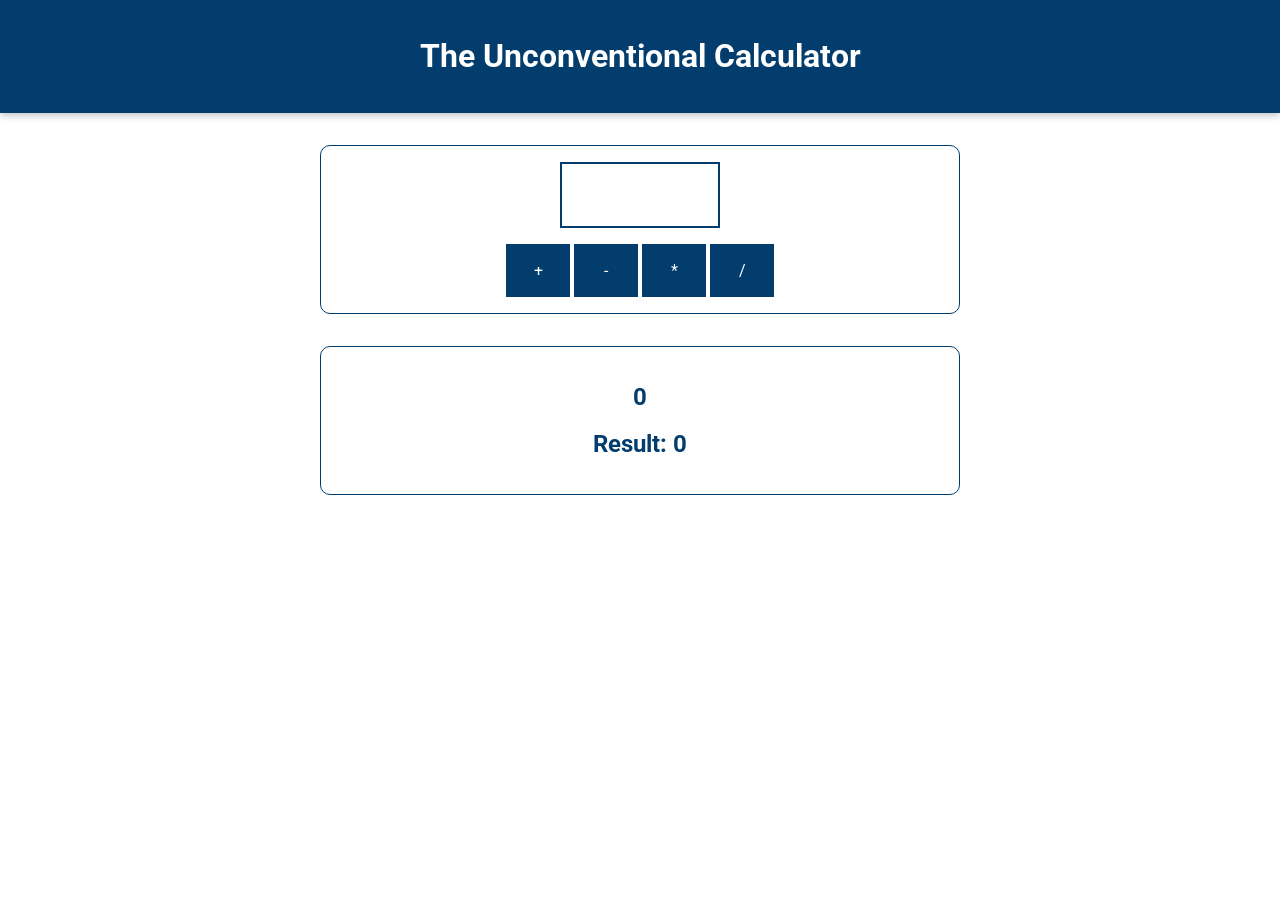
<file: basics-01-starting-project/index.html>
<!DOCTYPE html>
<html lang="en">
  <head>
    <meta charset="UTF-8" />
    <meta name="viewport" content="width=device-width, initial-scale=1.0" />
    <meta http-equiv="X-UA-Compatible" content="ie=edge" />
    <title>Basics</title>
    <link
      href="https://fonts.googleapis.com/css?family=Roboto:400,700&display=swap"
      rel="stylesheet"
    />
    <link rel="stylesheet" href="assets/styles/app.css" />
  </head>
  <body>
    <header>
      <h1>The Unconventional Calculator</h1>
    </header>

    <section id="calculator">
      <input type="number" id="input-number" />
      <div id="calc-actions">
        <button type="button" id="btn-add">+</button>
        <button type="button" id="btn-subtract">-</button>
        <button type="button" id="btn-multiply">*</button>
        <button type="button" id="btn-divide">/</button>
      </div>
    </section>
    <section id="results">
      <h2 id="current-calculation">0</h2>
      <h2>Result: <span id="current-result">0</span></h2>
    </section>
  </body>
</html>
</file>
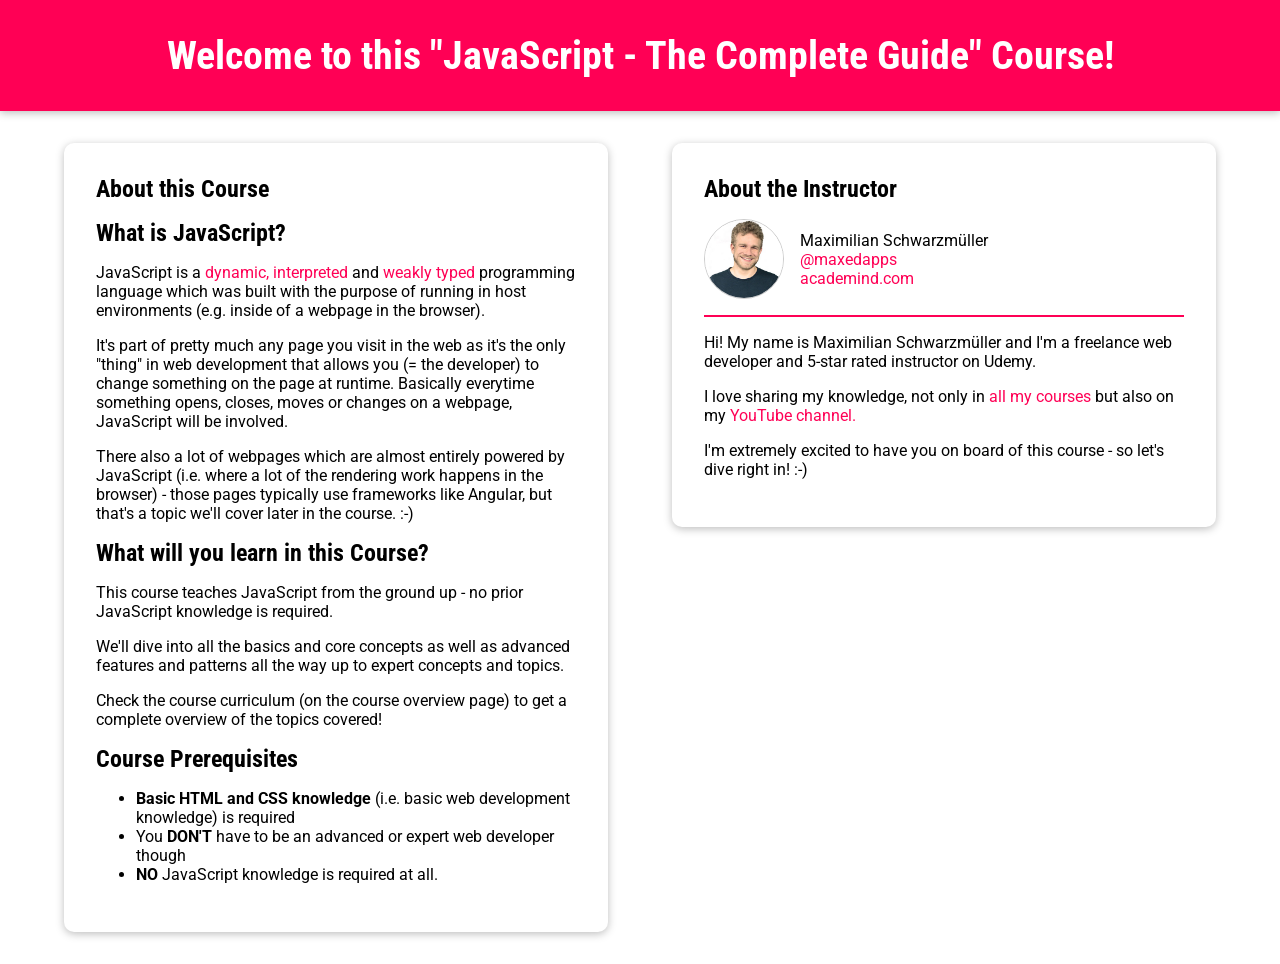
<file: JS_the_complete_guide_2023/index.html>
<!DOCTYPE html>
<html lang="en">
  <head>
    <meta charset="UTF-8" />
    <meta name="viewport" content="width=device-width, initial-scale=1.0" />
    <meta http-equiv="X-UA-Compatible" content="ie=edge" />
    <title>JavaScript (Very) Basics</title>
    <link
      href="https://fonts.googleapis.com/css?family=Roboto:400,700|Roboto+Condensed:700&display=swap"
      rel="stylesheet"
    />
    <link rel="stylesheet" href="assets/styles/app.css" />
  </head>
  <body>
    <div id="backdrop"></div>
    <header id="main-header">
      <h1>Welcome to this "JavaScript - The Complete Guide" Course!</h1>
    </header>
    <main>
      <section id="about-this-course">
        <header><h2>About this Course</h2></header>
        <article>
          <h2>What is JavaScript?</h2>
          <p>
            JavaScript is a
            <a href="info/dynamic.html">dynamic, interpreted</a>
            and
            <a href="info/weakly-typed.html">weakly typed</a>
            programming language which was built with the purpose of running in
            host environments (e.g. inside of a webpage in the browser).
          </p>
          <p>
            It's part of pretty much any page you visit in the web as it's the
            only "thing" in web development that allows you (= the developer) to
            change something on the page at runtime. Basically everytime
            something opens, closes, moves or changes on a webpage, JavaScript
            will be involved.
          </p>
          <p>
            There also a lot of webpages which are almost entirely powered by
            JavaScript (i.e. where a lot of the rendering work happens in the
            browser) - those pages typically use frameworks like Angular, but
            that's a topic we'll cover later in the course. :-)
          </p>
        </article>
        <article>
          <h2>What will you learn in this Course?</h2>
          <p>
            This course teaches JavaScript from the ground up - no prior
            JavaScript knowledge is required.
          </p>
          <p>
            We'll dive into all the basics and core concepts as well as advanced
            features and patterns all the way up to expert concepts and topics.
          </p>
          <p>
            Check the course curriculum (on the course overview page) to get a
            complete overview of the topics covered!
          </p>
        </article>
        <article>
          <h2>Course Prerequisites</h2>
          <ul>
            <li>
              <strong>Basic HTML and CSS knowledge</strong> (i.e. basic web
              development knowledge) is required
            </li>
            <li>
              You <strong>DON'T</strong> have to be an advanced or expert web
              developer though
            </li>
            <li>
              <strong>NO</strong> JavaScript knowledge is required at all.
            </li>
          </ul>
        </article>
      </section>
      <section id="about-the-instructor">
        <header><h2>About the Instructor</h2></header>
        <div id="instructor-info">
          <img
            src="assets/images/max.jpg"
            alt="Image of Maximilian Schwarzmüller - the course instructor"
          />
          <ul>
            <li>Maximilian Schwarzmüller</li>
            <li><a href="https://twitter.com/maxedapps">@maxedapps</a></li>
            <li><a href="https://www.academind.com">academind.com</a></li>
          </ul>
        </div>
        <p>
          Hi! My name is Maximilian Schwarzmüller and I'm a freelance web
          developer and 5-star rated instructor on Udemy.
        </p>
        <p>
          I love sharing my knowledge, not only in
          <a href="https://www.academind.com/learn/our-courses"
            >all my courses</a
          >
          but also on my
          <a href="https://www.youtube.com/c/academind">YouTube channel.</a>
        </p>
        <p>
          I'm extremely excited to have you on board of this course - so let's
          dive right in! :-)
        </p>
      </section>
    </main>
  </body>
</html>
</file>
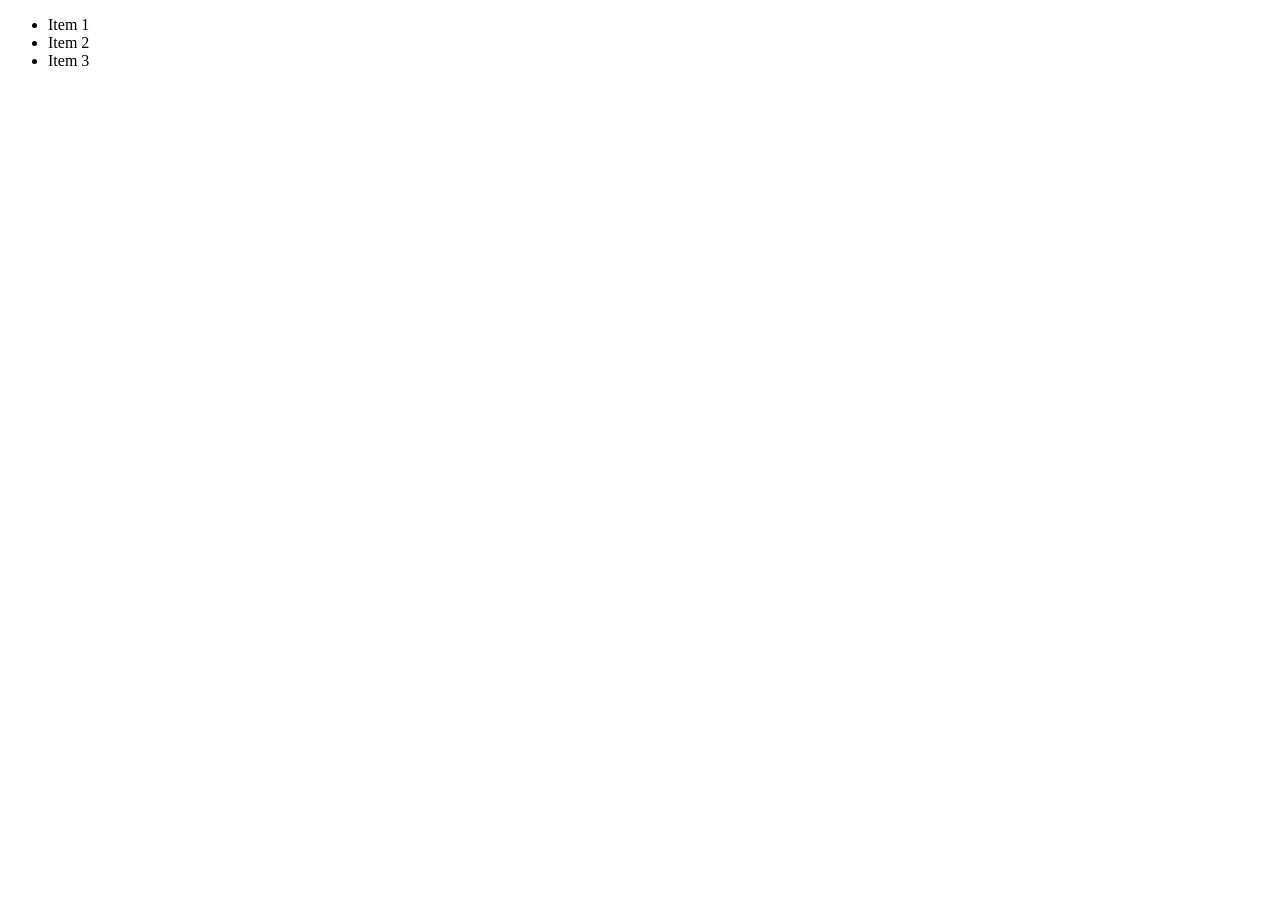
<file: JS_the_complete_guide_2023/arrays-01-starting-code/index.html>
<!DOCTYPE html>
<html lang="en">
<head>
  <meta charset="UTF-8">
  <meta name="viewport" content="width=device-width, initial-scale=1.0">
  <meta http-equiv="X-UA-Compatible" content="ie=edge">
  <title>Arrays & Iterables</title>
  <script src="../arrays-01-starting-code/app.js" defer></script>
</head>
<body>
  <ul>
    <li>Item 1</li>
    <li>Item 2</li>
    <li>Item 3</li>
  </ul>
</body>
</html>
</file>
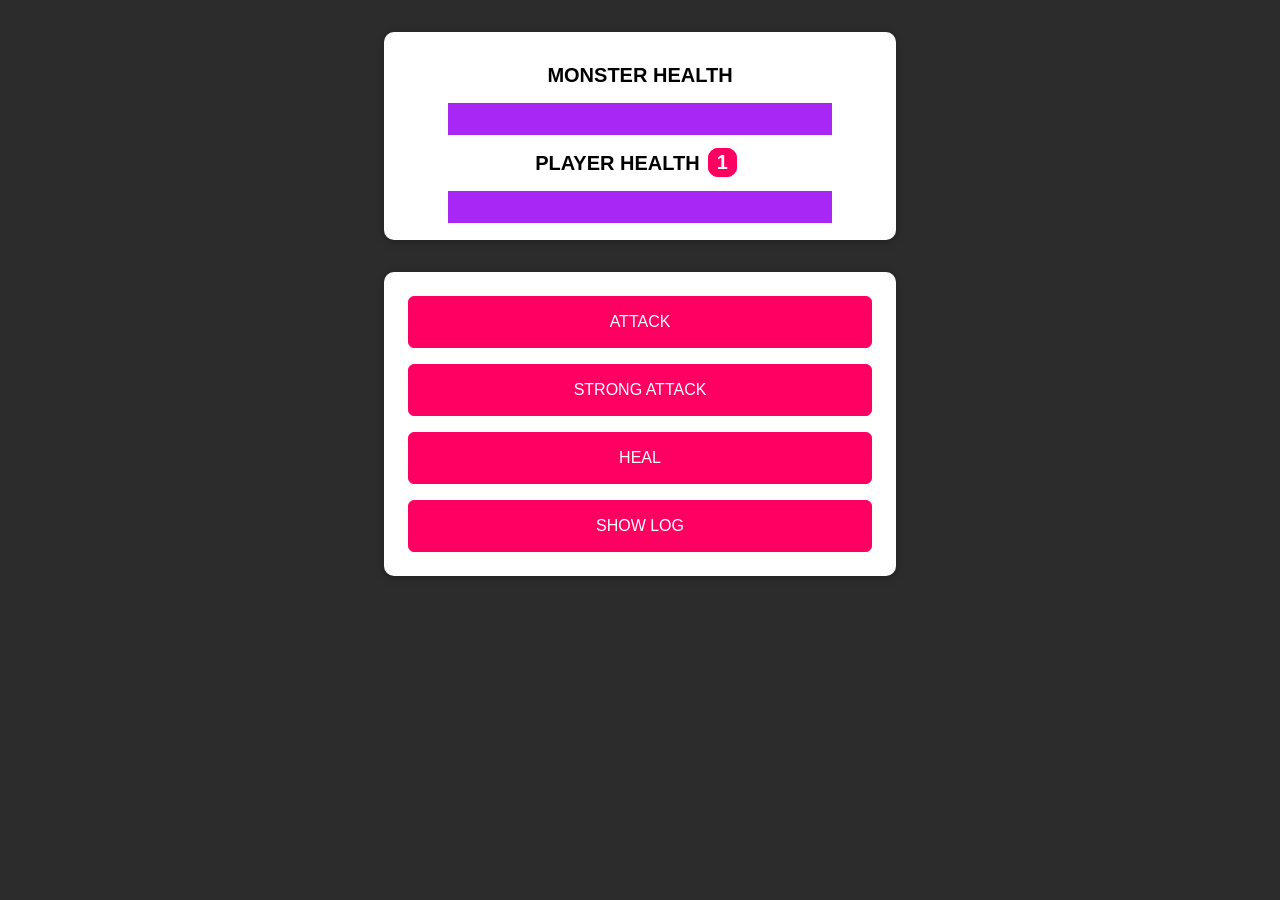
<file: JS_the_complete_guide_2023/control-03-monster-killer-starting-project/index.html>
<!DOCTYPE html>
<html lang="en">
  <head>
    <meta charset="UTF-8" />
    <meta name="viewport" content="width=device-width, initial-scale=1.0" />
    <meta http-equiv="X-UA-Compatible" content="ie=edge" />
    <title>Monster Killer</title>
    <link rel="stylesheet" href="assets/styles/app.css" />
    <script src="assets/scripts/vendor.js" defer></script>
    <script src="assets/scripts/app.js" defer></script>
  </head>
  <body>
    <section id="health-levels">
      <h2>MONSTER HEALTH</h2>
      <progress id="monster-health" max="100" value="100">100%</progress>
      <h2>PLAYER HEALTH<span id="bonus-life">1</span></h2>
      <progress id="player-health" max="100" value="100">100%</progress>
    </section>
    <section id="controls">
      <button id="attack-btn">ATTACK</button>
      <button id="strong-attack-btn">STRONG ATTACK</button>
      <button id="heal-btn">HEAL</button>
      <button id="log-btn">SHOW LOG</button>
    </section>
  </body>
</html>
</file>
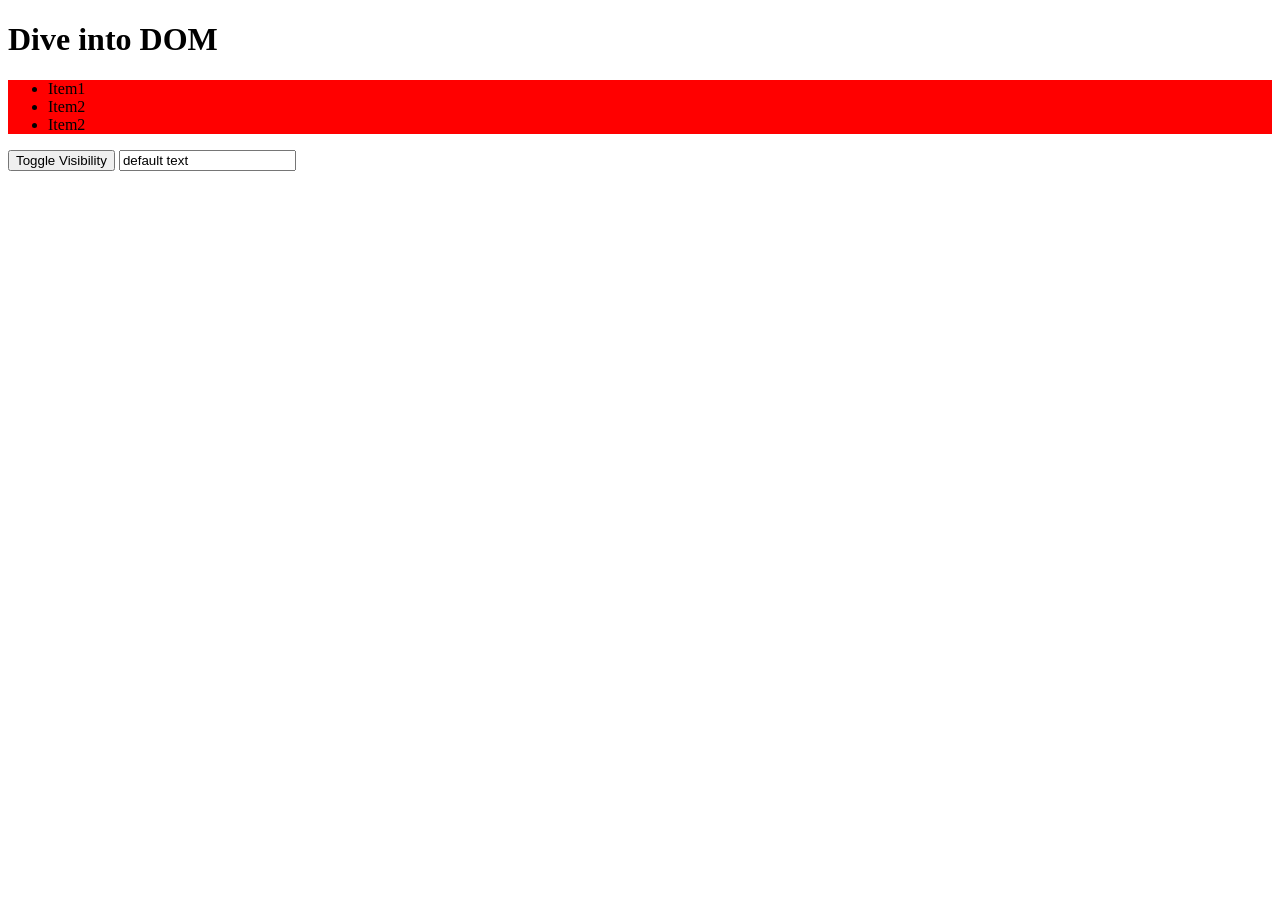
<file: JS_the_complete_guide_2023/dom-01-starting-code/index.html>
<!DOCTYPE html>
<html lang="en">
<head>
  <meta charset="UTF-8">
  <meta name="viewport" content="width=device-width, initial-scale=1.0">
  <meta http-equiv="X-UA-Compatible" content="ie=edge">
  <title>DOM Interaction</title>
  <style>
    .red-bg {
      background-color: red;
    }

    .visible {
      display: block;
    }

    .invisible {
      display: none;
    }

  </style>
  <script src="../dom-01-starting-code/app.js" defer></script>
</head>
<body>
  <header><h1 id="main-title">Dive into DOM</h1></header>
<section class="red-bg visible">
  <ul>
  <li>Item1</li>
  <li class="list-item">Item2</li>
  <li class="list-item">Item2</li>
</ul>
</section>
  <button>Toggle Visibility</button>
<input type="text" value="default text">
</body>
</html>
</file>
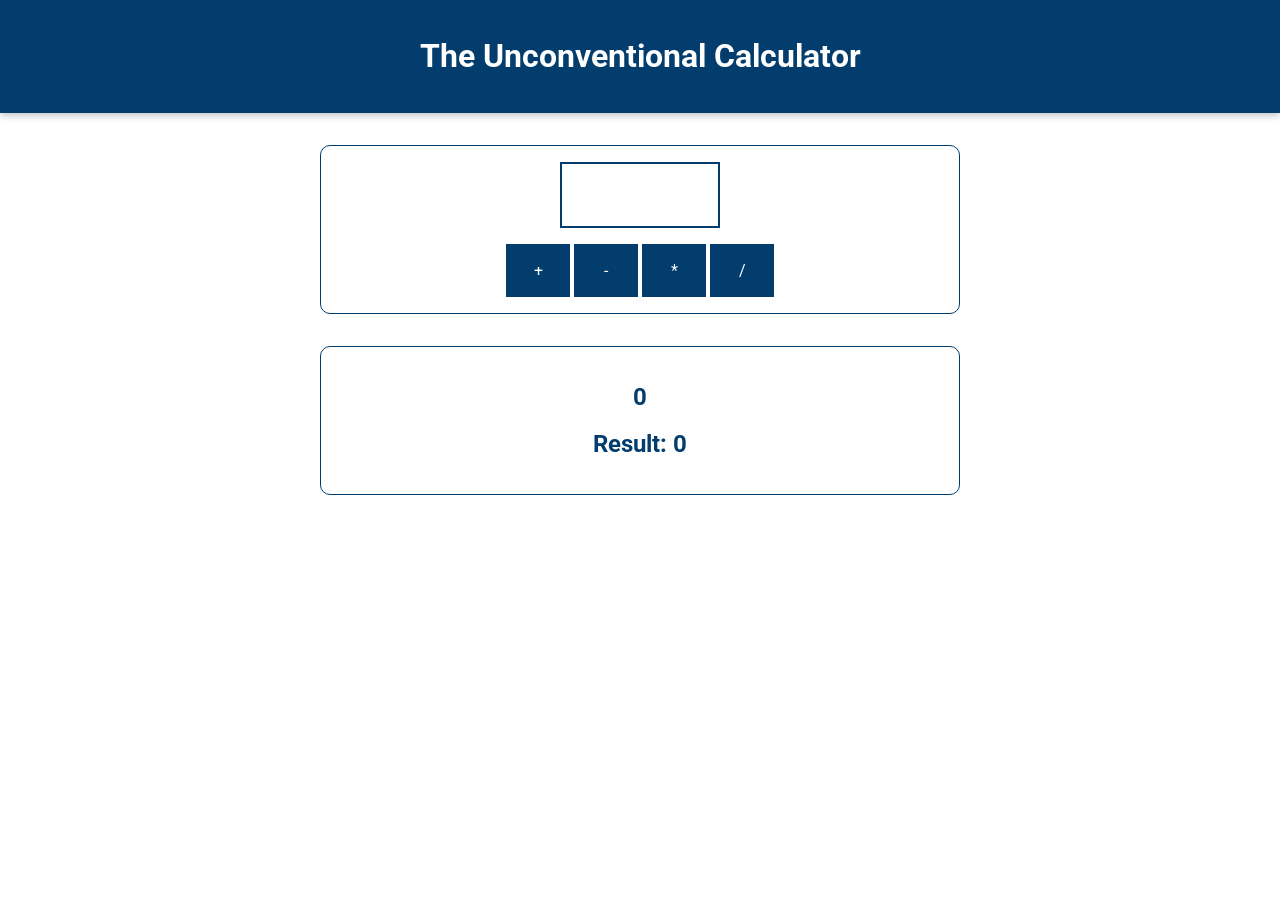
<file: JS_the_complete_guide_2023/functions-revisited/index.html>
<!DOCTYPE html>
<html lang="en">
  <head>
    <meta charset="UTF-8" />
    <meta name="viewport" content="width=device-width, initial-scale=1.0" />
    <meta http-equiv="X-UA-Compatible" content="ie=edge" />
    <title>Basics</title>
    <link
      href="https://fonts.googleapis.com/css?family=Roboto:400,700&display=swap"
      rel="stylesheet"
    />
    <link rel="stylesheet" href="assets/styles/app.css" />
    <script src="assets/scripts/vendor.js" defer></script>
    <script src="assets/scripts/app.js" defer></script>
  </head>
  <body>
    <header>
      <h1>The Unconventional Calculator</h1>
    </header>

    <section id="calculator">
      <input type="number" id="input-number" />
      <div id="calc-actions">
        <button type="button" id="btn-add">+</button>
        <button type="button" id="btn-subtract">-</button>
        <button type="button" id="btn-multiply">*</button>
        <button type="button" id="btn-divide">/</button>
      </div>
    </section>
    <section id="results">
      <h2 id="current-calculation">0</h2>
      <h2>Result: <span id="current-result">0</span></h2>
    </section>
  </body>
</html>
</file>
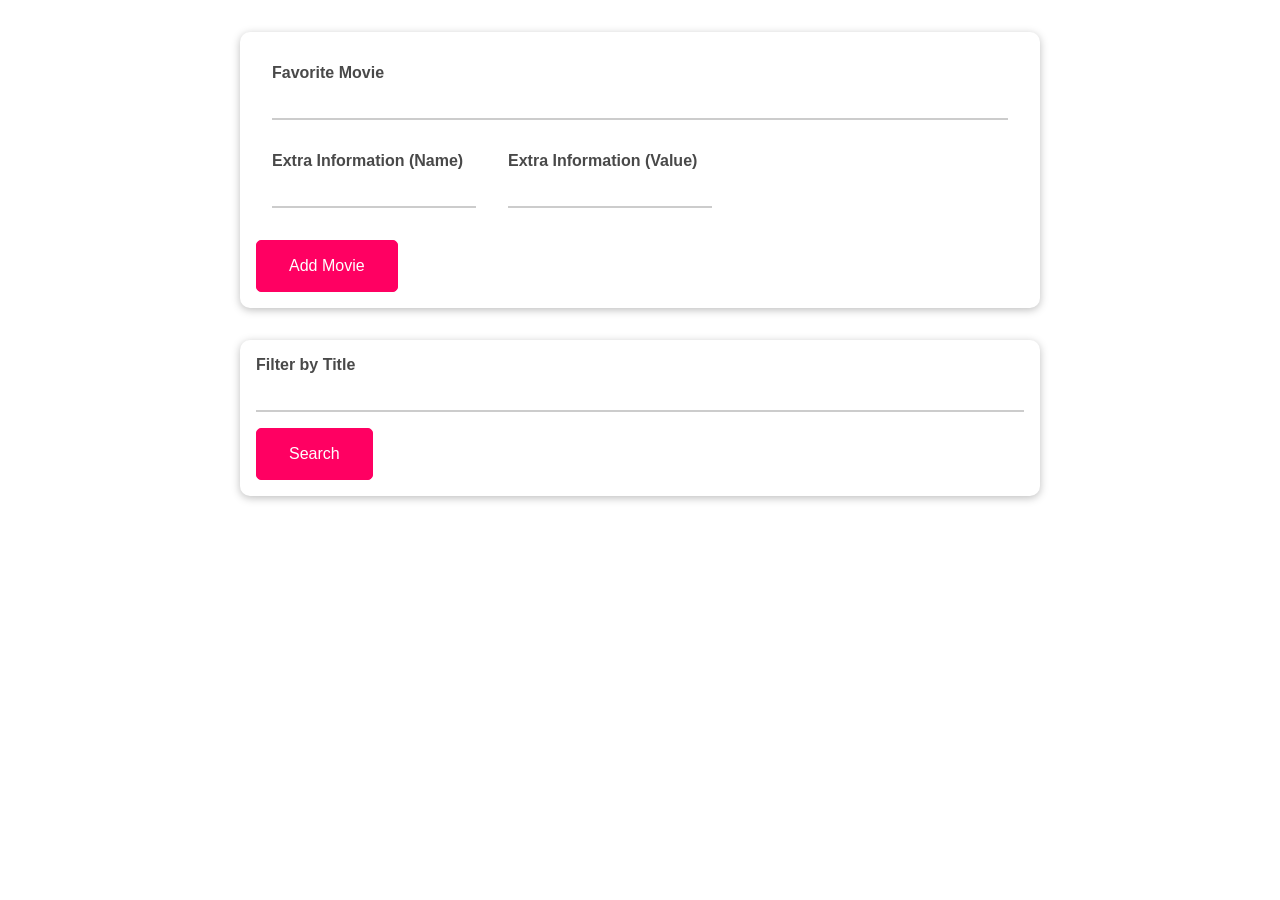
<file: JS_the_complete_guide_2023/objects-01-starting-project/index.html>
<!DOCTYPE html>
<html lang="en">
  <head>
    <meta charset="UTF-8" />
    <meta name="viewport" content="width=device-width, initial-scale=1.0" />
    <meta http-equiv="X-UA-Compatible" content="ie=edge" />
    <title>Working with Objects</title>
    <link rel="stylesheet" href="assets/styles/app.css" />
    <script src="assets/scripts/objects.js" defer></script>
  </head>
  <body>
    <section id="user-input" class="card">
      <div class="control">
        <label for="title">Favorite Movie</label>
        <input type="text" id="title" />
      </div>
      <div class="inline-controls">
        <div class="control">
          <label for="extra-name">Extra Information (Name)</label>
          <input type="text" id="extra-name" />
        </div>
        <div class="control">
          <label for="extra-value">Extra Information (Value)</label>
          <input type="text" id="extra-value" />
        </div>
      </div>
      <button id="add-movie-btn">Add Movie</button>
    </section>
    <section id="filter" class="card">
      <label for="filter-title">Filter by Title</label>
      <input type="text" id="filter-title" />
      <button id="search-btn">Search</button>
    </section>
    <ul id="movie-list" class="card"></ul>
  </body>
</html>
</file>
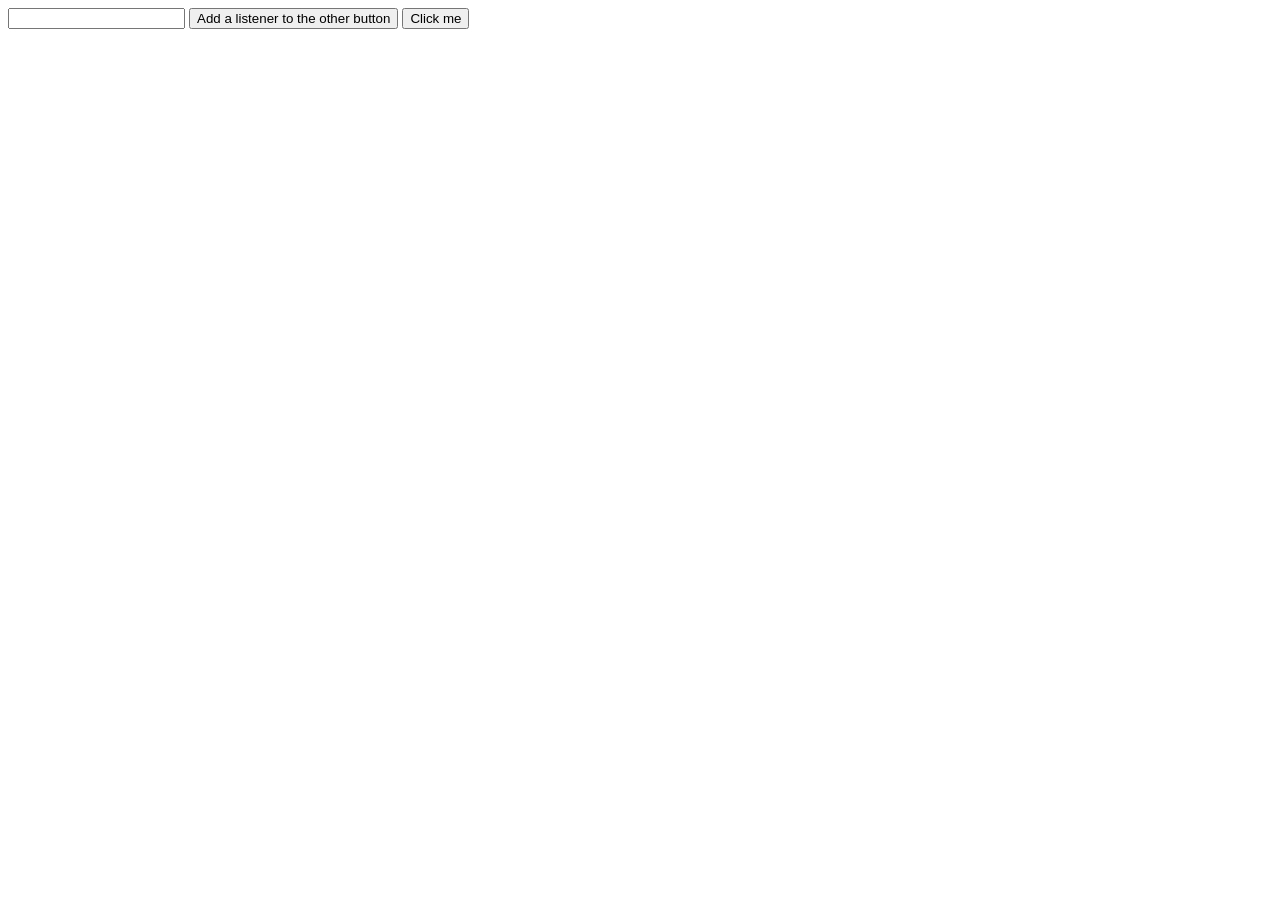
<file: JS_the_complete_guide_2023/inde.html>
<!DOCTYPE html>
<html lang="en">
<head>
  <meta charset="UTF-8">
  <meta name="viewport" content="width=device-width, initial-scale=1.0">
  <meta http-equiv="X-UA-Compatible" content="ie=edge">
  <title>Behind the Scenes</title>
  <script src="../JS_the_complete_guide_2023/js_code.js" defer></script>
</head>
<body>
  <input type="text" id="click-message-input">
  <button id="add-listener-btn">Add a listener to the other button</button>
  <button id="clickable-btn">Click me</button>
</body>
</html>
</file>
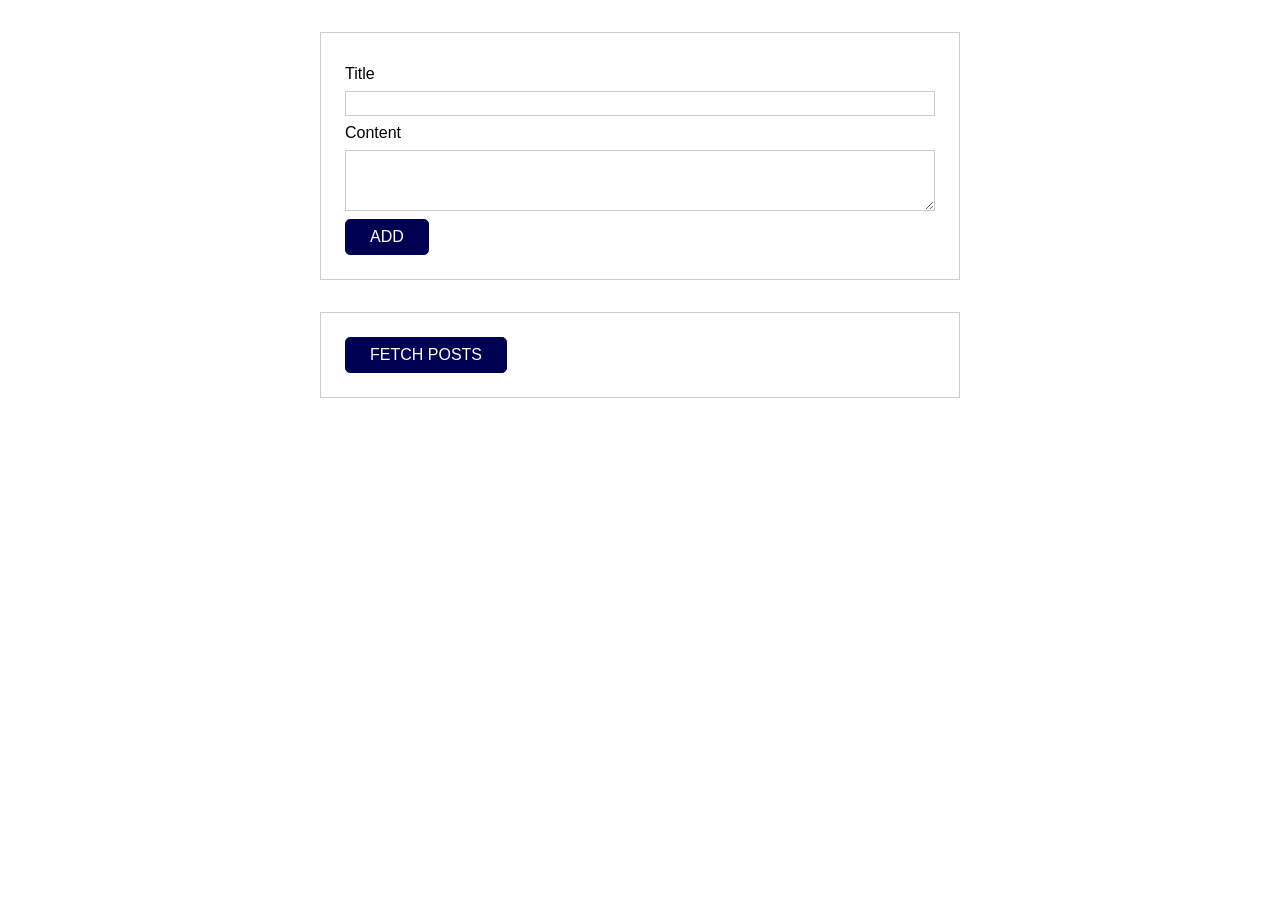
<file: JS_the_complete_guide_2023/Http_Requests_project/inde.html>
<!DOCTYPE html>
<html lang="en">
  <head>
    <meta charset="UTF-8" />
    <meta name="viewport" content="width=device-width, initial-scale=1.0" />
    <meta http-equiv="X-UA-Compatible" content="ie=edge" />
    <title>Http</title>
    <link rel="stylesheet" href="../Http_Requests_project/style.css" />
    <script src="../Http_Requests_project/js.js" defer></script>
  </head>
  <body>
    <template id="single-post">
      <li class="post-item">
        <h2></h2>
        <p></p>
        <button>DELETE</button>
      </li>
    </template>
    <section id="new-post">
      <form>
        <div class="form-control">
          <label for="title">Title</label>
          <input type="text" id="title" />
        </div>
        <div class="form-control">
          <label for="content">Content</label>
          <textarea rows="3" id="content"></textarea>
        </div>
        <button type="submit">ADD</button>
      </form>
    </section>
    <section id="available-posts">
      <button>FETCH POSTS</button>
      <ul class="posts"></ul>
    </section>
  </body>
</html>
</file>
<file: basics-01-starting-project/assets/styles/app.css>
* {
  box-sizing: border-box;
}

html {
  font-family: 'Roboto', open-sans;
}

body {
  margin: 0;
}

header {
  background: #023d6d;
  color: white;
  padding: 1rem;
  text-align: center;
  box-shadow: 0 2px 8px rgba(0, 0, 0, 0.26);
  width: 100%;
}

#results,
#calculator {
  margin: 2rem auto;
  width: 40rem;
  max-width: 90%;
  border: 1px solid #023d6d;
  border-radius: 10px;
  padding: 1rem;
  color: #023d6d;
}

#results {
  text-align: center;
}

#calculator input {
  font: inherit;
  font-size: 3rem;
  border: 2px solid #023d6d;
  width: 10rem;
  padding: 0.15rem;
  margin: auto;
  display: block;
  color: #023d6d;
  text-align: center;
}

#calculator input:focus {
  outline: none;
}

#calculator button {
  font: inherit;
  background: #023d6d;
  color: white;
  border: 1px solid #023d6d;
  padding: 1rem;
  cursor: pointer;
}

#calculator button:focus {
  outline: none;
}

#calculator button:hover,
#calculator button:active {
  background: #084f88;
  border-color: #084f88;
}

#calc-actions button {
  width: 4rem;
}

#calc-actions {
  margin-top: 1rem;
  text-align: center;
}
</file>
<file: JS_the_complete_guide_2023/assets/styles/app.css>
* {
  box-sizing: border-box;
}

body {
  font-family: 'Roboto', open-sans;
  margin: 0;
}

h1,
h2 {
  margin: 0 0 1rem 0;
  font-family: 'Roboto Condensed', 'Roboto', open-sans;
}

h2 {
  font-size: 1.5rem;
}

a {
  color: #ff0055;
  text-decoration: none;
}

a:active,
a:hover {
  text-decoration: underline;
}

button {
  padding: 1rem;
  color: #ff0055;
  font: inherit;
  border: none;
  cursor: pointer;
  background: transparent;
}

button:hover,
button:active {
  background: #ffc6d9;
}

button:focus {
  outline: none;
}

main {
  padding: 2rem;
  display: flex;
  flex-direction: column;
  max-width: 100rem;
  margin: auto;
  align-items: flex-start;
}

section {
  margin: 0 0 2rem 0;
  padding: 2rem;
  box-shadow: 0 2px 8px rgba(0, 0, 0, 0.26);
  background: white;
  border-radius: 10px;
}

.modal {
  position: fixed;
  top: 30vh;
  left: 5%;
  width: 90%;
  z-index: 100;
  background: white;
  border-radius: 10px;
  box-shadow: 0 2px 8px rgba(0, 0, 0, 0.26);
  animation: float-in 0.3s ease-out forwards;
  display: flex;
  flex-direction: column;
}

.modal h2 {
  padding: 1rem;
  border-bottom: 1px solid #ccc;
}

.modal p {
  margin: 0;
  padding: 0 1rem;
}

.modal button {
  align-self: flex-end;
  margin: 0.5rem;
}

#backdrop {
  position: fixed;
  z-index: 10;
  width: 100%;
  height: 100vh;
  left: 0;
  top: 0;
  background: rgba(0, 0, 0, 0.75);
  display: none;
  pointer-events: none;
}

#backdrop.visible {
  display: block;
  pointer-events: all;
}

#main-header {
  padding: 2rem 2rem;
  background: #ff0055;
  color: white;
  box-shadow: 0 2px 8px rgba(0, 0, 0, 0.26);
}

#main-header h1 {
  font-size: 2.5rem;
  text-align: center;
  margin-bottom: 0;
}

#instructor-info {
  display: flex;
  align-items: center;
  border-bottom: 2px solid #ff0055;
  padding-bottom: 1rem;
}

#instructor-info img {
  width: 5rem;
  height: 5rem;
  border-radius: 50%;
  object-fit: cover;
  border: 1px solid #ccc;
}

#instructor-info ul {
  list-style: none;
  margin: 0 0 0 1rem;
  padding: 0;
}

@media (min-width: 768px) {
  main {
    flex-direction: row;
  }

  section {
    flex: 1;
    margin: 0 2rem;
  }

  .modal {
    left: calc(50% - 20rem);
    width: 40rem;
  }
}

@keyframes float-in {
  from {
    transform: translateY(-3rem);
  }
  to {
    transform: translateY(0);
  }
}
</file>
<file: JS_the_complete_guide_2023/control-03-monster-killer-starting-project/assets/styles/app.css>
html {
  font-family: sans-serif;
}

body {
  background: #2c2c2c;
}

h2 {
  font-size: 1.25rem;
  margin: 1rem 0.5rem;
}

progress {
  -webkit-appearance: none;
  -moz-appearance: none;
  appearance: none;
  width: 80%;
  height: 2rem;
  color: #ff0062;
  border: 1px solid #a927f5;
}

progress[value]::-webkit-progress-bar,
progress[value] {
  background-color: #eee;
  box-shadow: 0 2px 5px rgba(0, 0, 0, 0.25) inset;
}

progress[value]::-webkit-progress-value {
  background-color: #a927f5;
  transition: all 0.2s ease-out;
}

progress[value]::-moz-progress-bar {
  background-color: #a927f5;
  transition: all 0.2s ease-out;
}

button {
  font: inherit;
  background: #ff0062;
  border: 1px solid #ff0062;
  color: white;
  padding: 1rem 2rem;
  border-radius: 6px;
  cursor: pointer;
  margin: 0.5rem;
}

button:focus {
  outline: none;
}

button:hover,
button:active {
  background: #a927f5;
  border-color: #a927f5;
}

#health-levels,
#controls {
  margin: 2rem auto;
  width: 30rem;
  text-align: center;
  border-radius: 10px;
  padding: 1rem;
  box-shadow: 0 2px 8px rgba(0, 0, 0, 0.25);
  background: white;
}

#controls {
  display: flex;
  flex-direction: column;
}

#bonus-life {
  font-weight: bold;
  color: white;
  background: #ff0062;
  border: 1px solid #ff0062;
  padding: 0.15rem 0.5rem;
  border-radius: 10px;
  text-align: center;
  margin: 0 0.5rem;
}
</file>
<file: JS_the_complete_guide_2023/functions-revisited/assets/styles/app.css>
* {
  box-sizing: border-box;
}

html {
  font-family: 'Roboto', open-sans;
}

body {
  margin: 0;
}

header {
  background: #023d6d;
  color: white;
  padding: 1rem;
  text-align: center;
  box-shadow: 0 2px 8px rgba(0, 0, 0, 0.26);
  width: 100%;
}

#results,
#calculator {
  margin: 2rem auto;
  width: 40rem;
  max-width: 90%;
  border: 1px solid #023d6d;
  border-radius: 10px;
  padding: 1rem;
  color: #023d6d;
}

#results {
  text-align: center;
}

#calculator input {
  font: inherit;
  font-size: 3rem;
  border: 2px solid #023d6d;
  width: 10rem;
  padding: 0.15rem;
  margin: auto;
  display: block;
  color: #023d6d;
  text-align: center;
}

#calculator input:focus {
  outline: none;
}

#calculator button {
  font: inherit;
  background: #023d6d;
  color: white;
  border: 1px solid #023d6d;
  padding: 1rem;
  cursor: pointer;
}

#calculator button:focus {
  outline: none;
}

#calculator button:hover,
#calculator button:active {
  background: #084f88;
  border-color: #084f88;
}

#calc-actions button {
  width: 4rem;
}

#calc-actions {
  margin-top: 1rem;
  text-align: center;
}
</file>
<file: JS_the_complete_guide_2023/objects-01-starting-project/assets/styles/app.css>
* {
  box-sizing: border-box;
}

html {
  font-family: sans-serif;
}

body {
  margin: 0;
}

label {
  font-weight: bold;
  display: block;
  color: #494949;
}

input {
  font: inherit;
  border: none;
  border-bottom: 2px solid #ccc;
  color: #494949;
  width: 100%;
  display: block;
  margin: 1rem 0;
}

input:focus {
  outline: none;
  border-color: #ff0062;
}

button {
  font: inherit;
  border: 1px solid #ff0062;
  color: white;
  padding: 1rem 2rem;
  border-radius: 5px;
  background: #ff0062;
  cursor: pointer;
}

button:focus {
  outline: none;
}

button:hover,
button:active {
  background: #ff3482;
  border-color: #ff3482;
}

.card {
  padding: 1rem;
  border-radius: 10px;
  box-shadow: 0 2px 8px rgba(0, 0, 0, 0.26);
}

.inline-controls {
  display: flex;
}

.control {
  margin: 1rem;
}

#user-input,
#movie-list,
#filter {
  width: 50rem;
  max-width: 90%;
  margin: 2rem auto;
}

#movie-list {
  display: none;
  list-style: none;
  padding: 1rem;
}

#movie-list.visible {
  display: block;
}

#movie-list li {
  margin: 1rem;
  color: #ff0062;
  font-weight: bold;
  font-size: 1.5rem;
}
</file>
<file: JS_the_complete_guide_2023/Http_Requests_project/style.css>
* {
    box-sizing: border-box;
  }
  
  html {
    font-family: sans-serif;
  }
  
  body {
    margin: 0;
  }
  
  button {
    font: inherit;
    border: 1px solid #000053;
    color: white;
    background: #000053;
    padding: 0.5rem 1.5rem;
    border-radius: 5px;
    cursor: pointer;
  }
  
  button:focus {
    outline: none;
  }
  
  button:hover,
  button:active {
    background: #12128a;
    border-color: #12128a;
  }
  
  label,
  input,
  textarea {
    display: block;
    margin: 0.5rem 0;
  }
  
  input,
  textarea {
    width: 100%;
    font: inherit;
    padding: 0.15rem 0.25rem;
    border: 1px solid #ccc;
  }
  
  input:focus,
  textarea:focus {
    outline: none;
    border-color: #000053;
  }
  
  section {
    width: 40rem;
    max-width: 90%;
    margin: 2rem auto;
    border: 1px solid #ccc;
    padding: 1.5rem;
  }
  
  .form-control {
    margin: 0.5rem 0;
  }
  
  .posts {
    list-style: none;
    margin: 0;
    padding: 0;
  }
  
  .post-item {
    margin: 1rem 0;
    box-shadow: 0 2px 6px rgba(0, 0, 0, 0.26);
    padding: 1rem;
  }
  
  .post-item h2,
  .post-item p {
    margin: 0.5rem 0;
  }
  
  .post-item h2 {
    font-size: 1.5rem;
    color: #414141;
  }
  
  .post-item button {
    border-color: #920101;
    background: #920101;
  }
  
  .post-item button:hover,
  .post-item button:active {
    border-color: #dd2929;
    background: #dd2929;
  }
</file>
